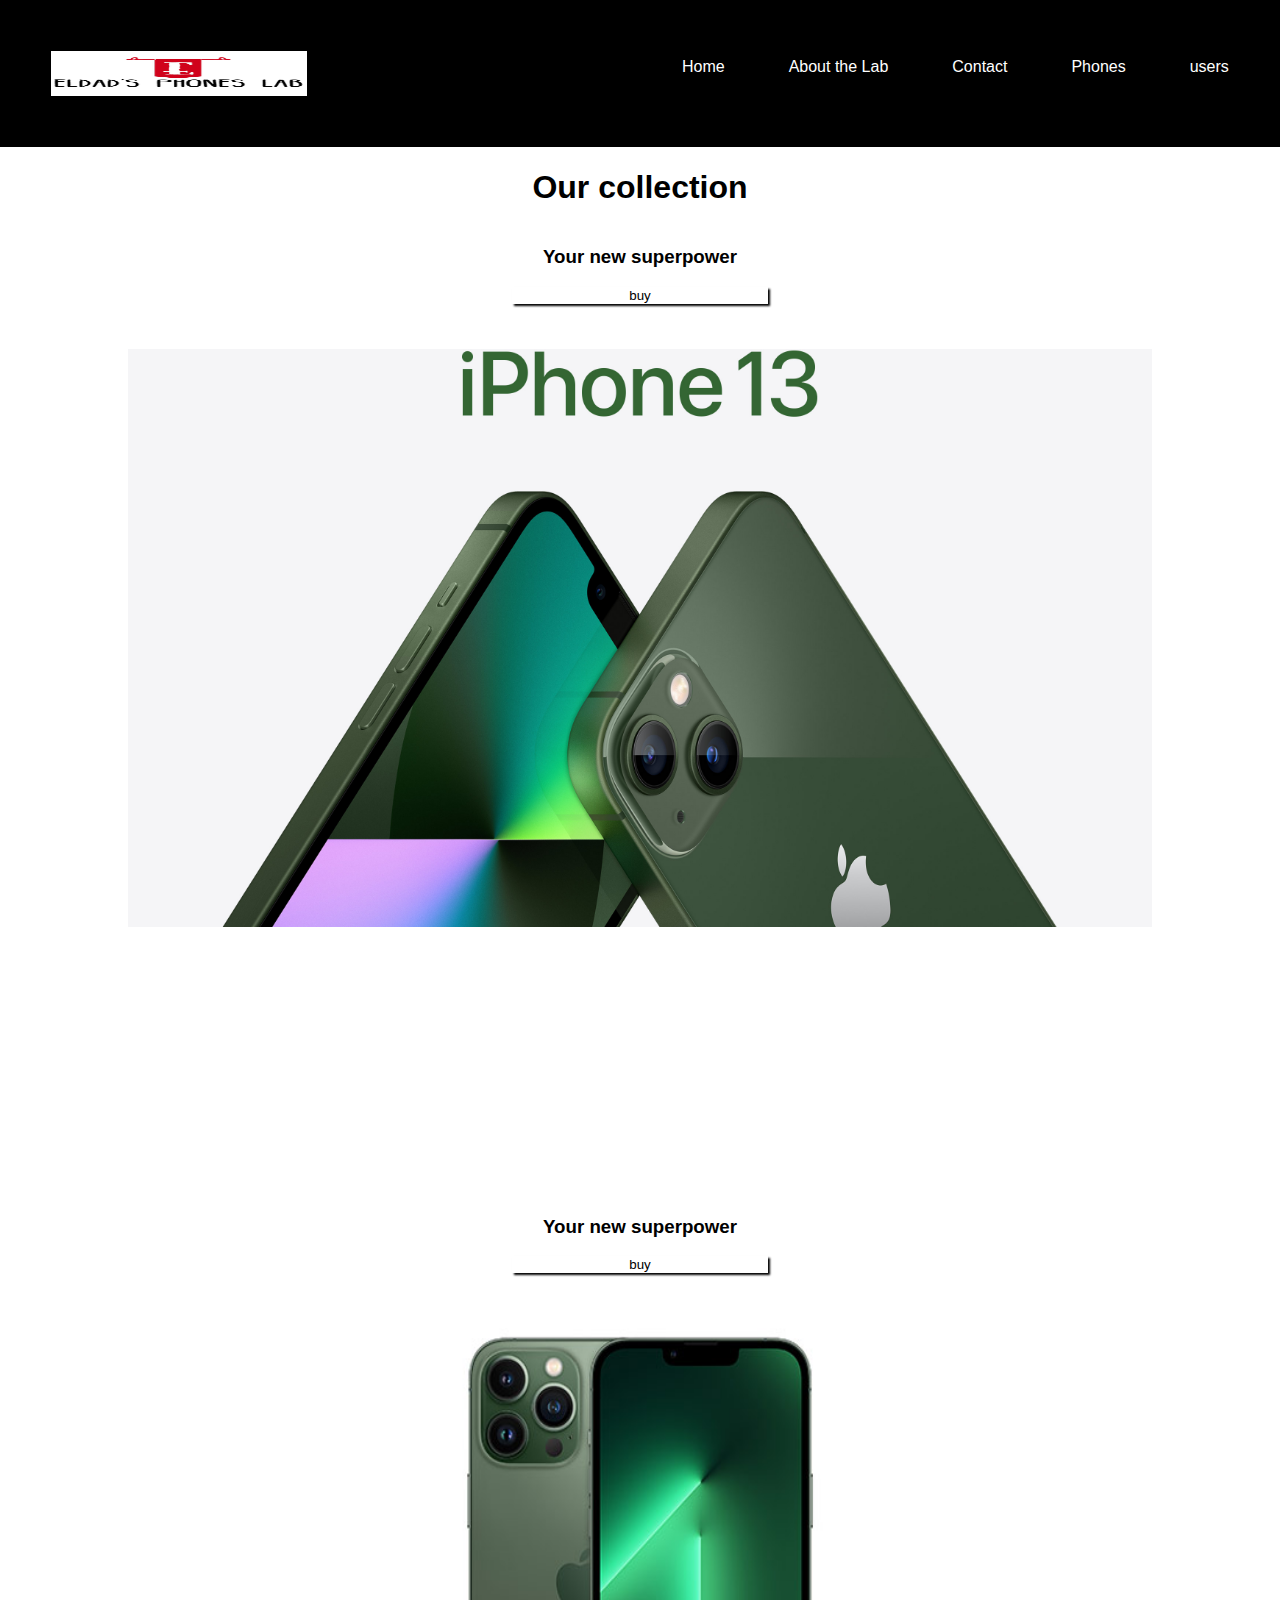
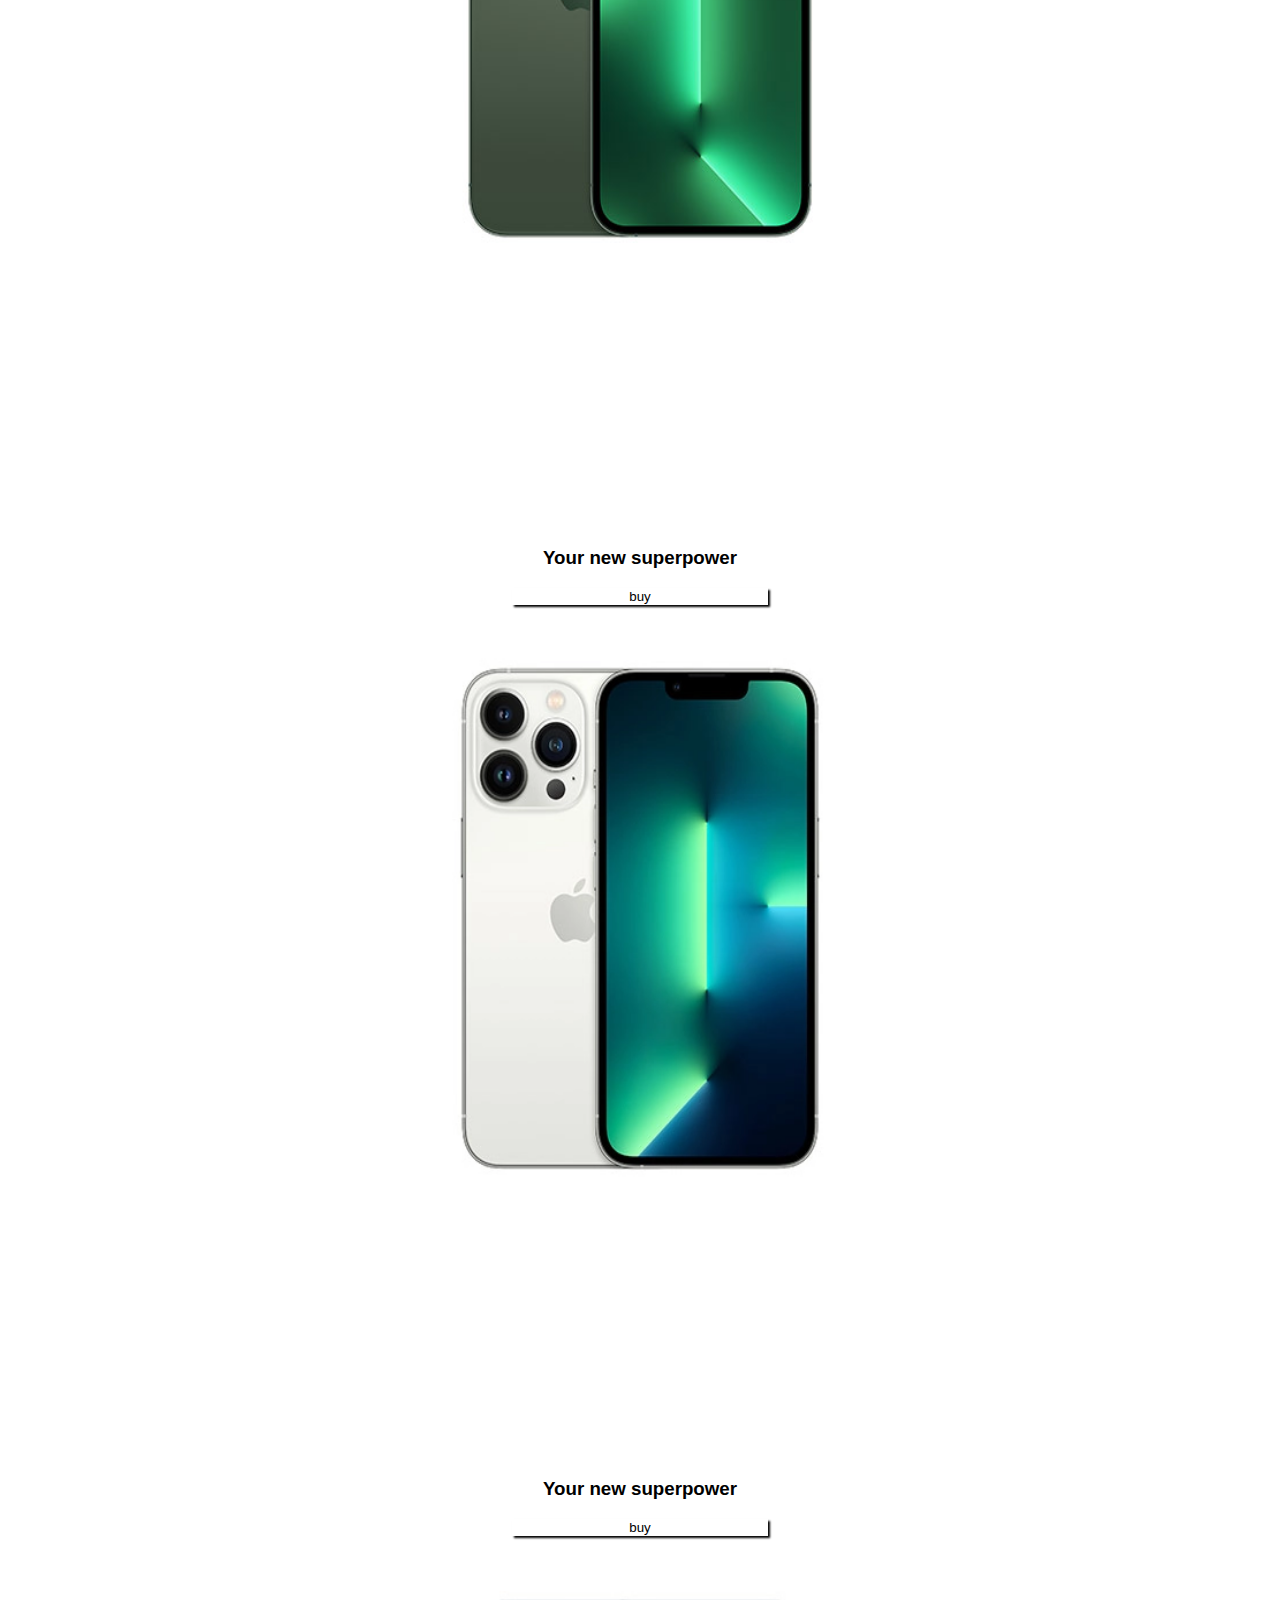
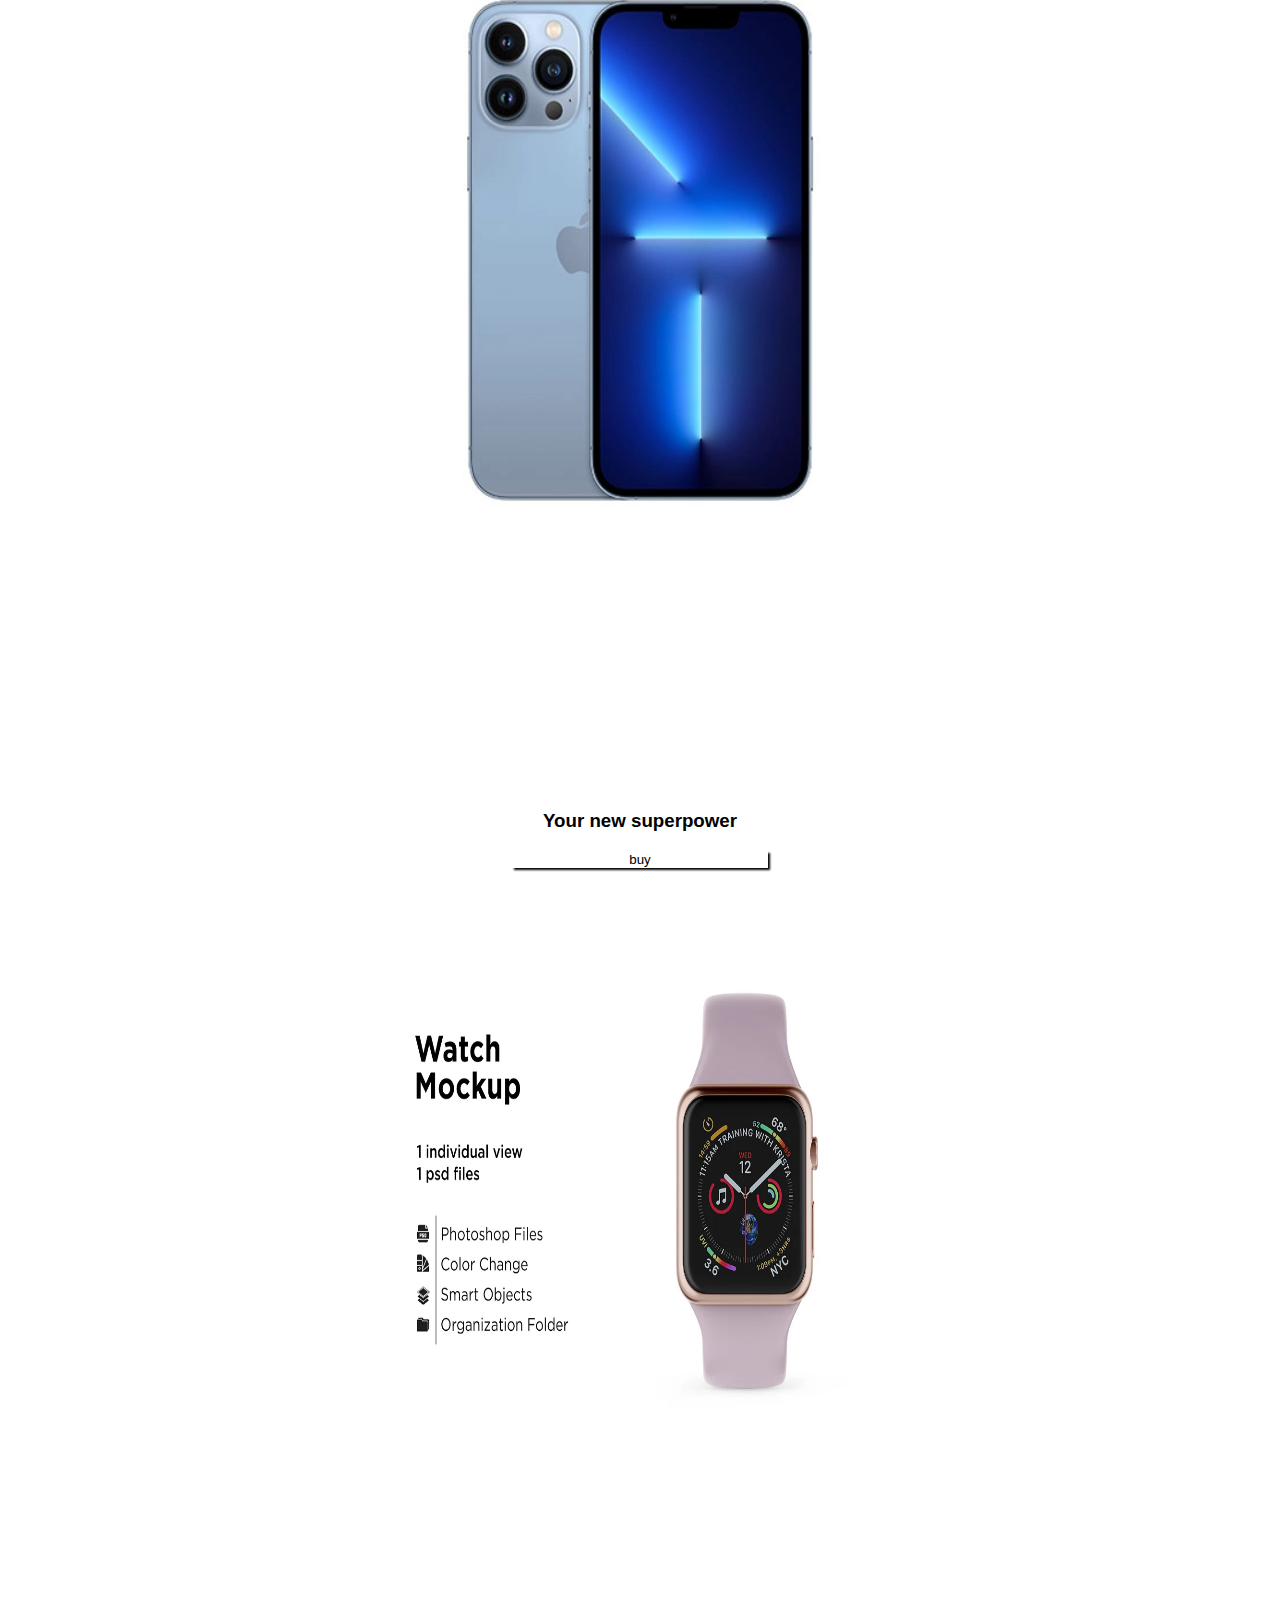
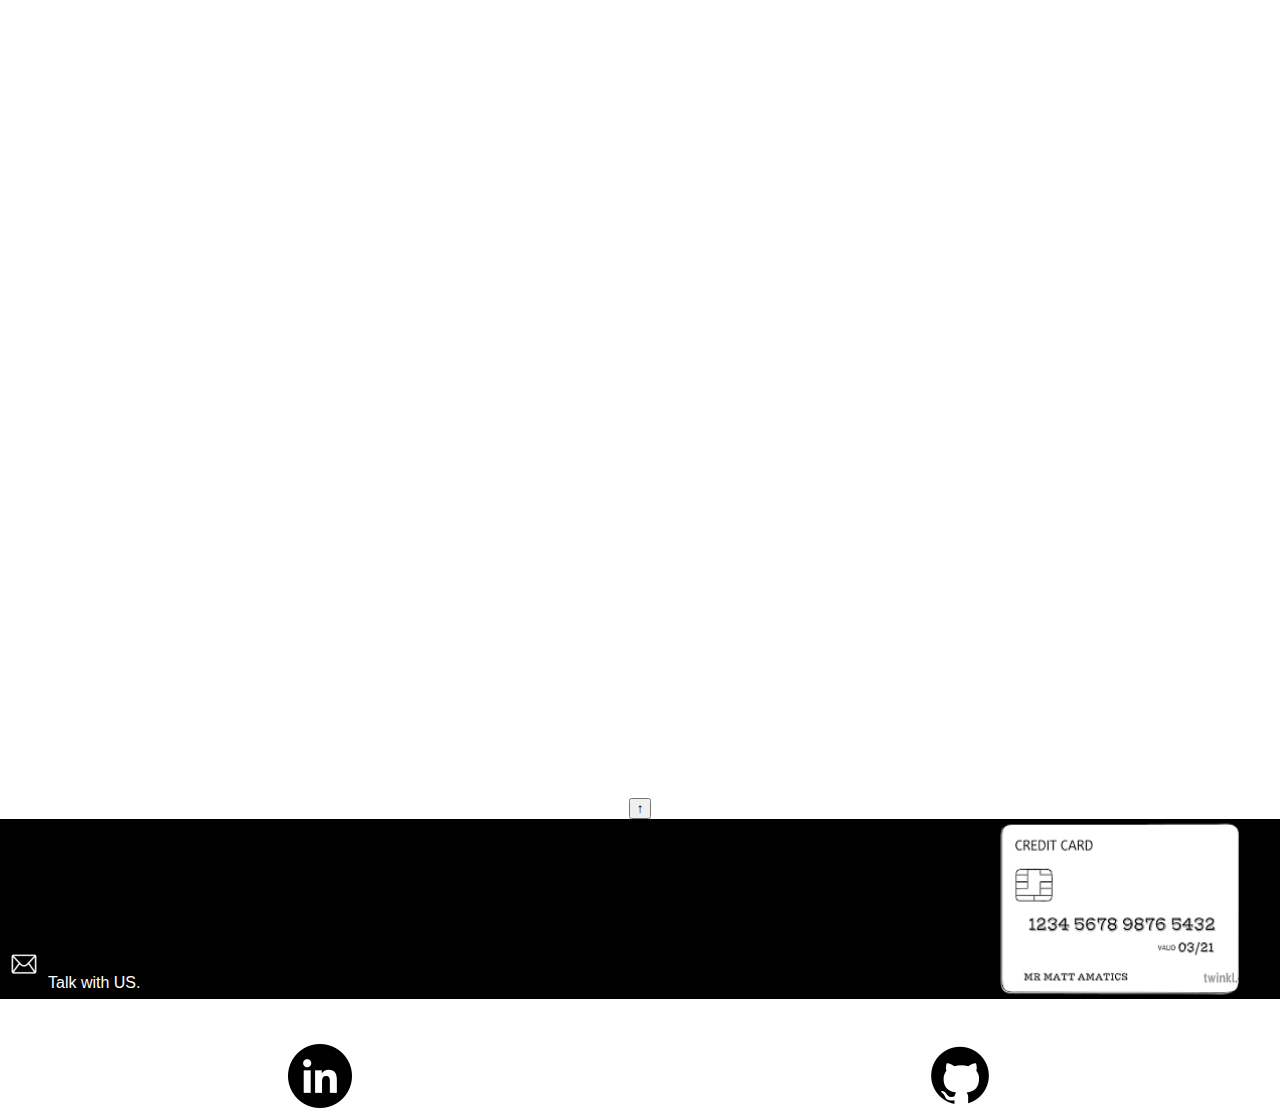
<file: index.html>
<!DOCTYPE html>
<html lang="en">
<head>
  <meta charset="UTF-8">
  <meta http-equiv="X-UA-Compatible" content="IE=edge">
  <meta name="viewport" content="width=device-width, initial-scale=1.0">
  <title>Eldad's Lab</title>
  <link rel="stylesheet" href="CSS/mobile.css"/>
</head>
<body>
  <div id="container">
    <header id="header">
      <img id="logo" src="imges/header-logo-img/logo.png">
      <div id="dropdown" onclick="dropdown(this)">&#9776;</div>
      <div class="hidden">
        
        <div><a  class="a_nav_bar" href="index.html">Home</a></div>
        <div><a  class="a_nav_bar" href="pages/AboutEldad'sLab.html">About the Lab </a></div>
        <div><a  class="a_nav_bar" href="pages/Contact.html">Contact</a></div>
        <div><a  class="a_nav_bar" href="pages/dataTabs.html">Phones</a></div>
        <div><a  class="a_nav_bar" href="pages/users.html">users</a></div>

      </div>
    </header>
    <div id="main">
      <h1 id="collection">Our collection</h1>
      <div class="holder">
        <h3 class="header-tabs-phone-img">Your new superpower</h3 class="header-tabs-phone-img">
          <a class="holder" target="_blank" href="https://www.apple.com/iphone-13/">
          <button class="btnbuy">buy</button>
          <img id="iphoneGreen" src="./imges/container_img/some_.jpg" alt="">
        </a>
      </div>
      <div class="holder">
        <h3 class="header-tabs-phone-img">Your new superpower</h3 class="header-tabs-phone-img">
          <a class="holder" target="_blank" href="https://www.apple.com/iphone-13/">
          <button class="btnbuy">buy</button>
          <img class="iphone-img" src="./imges/big-home-imges/ihponeee.jpg" alt="">
        </a>
      </div>
      <div class="holder">
        <h3 class="header-tabs-phone-img">Your new superpower</h3 class="header-tabs-phone-img">
          <a class="holder" target="_blank" href="https://www.apple.com/iphone-13/">
          <button class="btnbuy">buy</button>
          <img class="iphone-img" src="./imges/big-home-imges/replace.webp" alt="">
        </a>
      </div>
      <div class="holder">
        <h3 class="header-tabs-phone-img">Your new superpower</h3 class="header-tabs-phone-img">
          <a class="holder" target="_blank" href="https://www.apple.com/iphone-13/">
          <button class="btnbuy">buy</button>
          <img class="iphone-img" src="./imges/big-home-imges/replaceee.webp" alt="">
        </a>
      </div>
      <div class="holder">
        <h3 class="header-tabs-phone-img">Your new superpower</h3 class="header-tabs-phone-img">
          <a class="holder" target="_blank" href="https://www.apple.com/iphone-13/">
            <button class="btnbuy">buy</button>
            <img id="watch" class="iphone-img" src="./imges/gif_iimg/watch.webp" alt="">
          </a>
        </div>
        <div id="bigS" class="holder">

        </div>
        <div id="HomeBtndiv">
          <button id="HomeBtn"> <strong>↑</strong></button>
        </div>
      </div>
      <div id="addres">
        <img id="credit" src="./imges/footer-imges/credit.png" alt="">
        <span class="addres-header">
          King David Boulevard 11, Lod <br>
          <a class="addres-header" href="mailto:ebrhano@gmail.com"><img  src="./imges/footer-imges/ma.logo.png" alt="" srcset="">Talk with US.</a><br>
        </span> 
      </div>
      
        <footer id="footer">
          
            <div id="social_media">
              <a href="https://www.linkedin.com/in/eldad-brhano-59b531235/">
                <img class="git-linkdin-img" src="imges/footer-imges/linkedin (2).png" id="linkdin_img" alt="">
              </a>
              <a href="https://github.com/ELDADBRHANO">
                <img class="git-linkdin-img" src="imges/footer-imges/github (1).png" id="git_img" alt="">
              </a>
              </div>
            </footer>
          </div>
          <script src="main.js"></script>
          <script type="text/javascript">
            document.getElementById("HomeBtn").onclick = function () {
              location.href = "index.html";
            };
          </script>
        </body>
        </html>















































      <!-- <div class="holder">
        <h3 class="header-tabs-phone-img">Your new superpower</h3 class="header-tabs-phone-img">
          <a class="holder" target="_blank" href="https://www.apple.com/iphone-13/">
          <button class="btnbuy">buy</button>
          <img class="iphone-img" src="./imges/big-home-imges/black.jpg" alt="">
        </a>
      </div>
      <div class="holder">
        <h3 class="header-tabs-phone-img">Your new superpower</h3 class="header-tabs-phone-img">
          <a class="holder" target="_blank" href="https://www.apple.com/iphone-13/">
          <button class="btnbuy">buy</button>
          <img class="iphone-img" src="./imges/big-home-imges/blackyy.jpg" alt="">
        </a>
      </div>
      <div class="holder">
        <h3 class="header-tabs-phone-img">Your new superpower</h3 class="header-tabs-phone-img">
          <a class="holder" target="_blank" href="https://www.apple.com/iphone-13/">
          <button class="btnbuy">buy</button>
          <img class="iphone-img" src="./imges/big-home-imges/ccccccccx.jpg" alt="">
        </a>
      </div>
      <div class="holder">
        <h3 class="header-tabs-phone-img">Your new superpower</h3 class="header-tabs-phone-img">
          <a class="holder" target="_blank" href="https://www.apple.com/iphone-13/">
          <button class="btnbuy">buy</button>
          <img class="iphone-img" src="./imges/big-home-imges/samsung.jpg" alt="">
        </a>
      </div>
      <div class="holder">
        <h3 class="header-tabs-phone-img">Your new superpower</h3 class="header-tabs-phone-img">
          <a class="holder" target="_blank" href="https://www.apple.com/iphone-13/">
          <button class="btnbuy">buy</button>
          <img class="iphone-img" src="./imges/big-home-imges/glaxyyyyyyyy.jpg" alt="">
        </a>
      </div>
      <div class="holder">
        <h3 class="header-tabs-phone-img">Your new superpower</h3 class="header-tabs-phone-img">
          <a class="holder" target="_blank" href="https://www.apple.com/iphone-13/">
          <button class="btnbuy">buy</button>
          <img class="iphone-img" src="./imges/big-home-imges/comopu.jpg" alt="">
        </a>
      </div>
      <div class="holder">
        <h3 class="header-tabs-phone-img">Your new superpower</h3 class="header-tabs-phone-img">
          <a class="holder" target="_blank" href="https://www.apple.com/iphone-13/">
          <button class="btnbuy">buy</button>
          <img class="iphone-img" src="./imges/big-home-imges/comput.jpg" alt="">
        </a>
      </div>
      <div class="holder">
        <h3 class="header-tabs-phone-img">Your new superpower</h3 class="header-tabs-phone-img">
          <a class="holder" target="_blank" href="https://www.apple.com/iphone-13/">
          <button class="btnbuy">buy</button>
          <img class="iphone-img" src="./imges/big-home-imges/conpo.jpg" alt="">
        </a>
      </div>
      <div class="holder">
        <h3 class="header-tabs-phone-img">Your new superpower</h3 class="header-tabs-phone-img">
          <a class="holder" target="_blank" href="https://www.apple.com/iphone-13/">
          <button class="btnbuy">buy</button>
          <img class="iphone-img" src="./imges/big-home-imges/ear.jpg" alt="">
        </a>
      </div>
      <div class="holder">
        <h3 class="header-tabs-phone-img">Your new superpower</h3 class="header-tabs-phone-img">
          <a class="holder" target="_blank" href="https://www.apple.com/iphone-13/">
          <button class="btnbuy">buy</button>
          <img class="iphone-img" src="./imges/big-home-imges/earp.jpg" alt="">
        </a>
      </div>      <div class="holder">
        <h3 class="header-tabs-phone-img">Your new superpower</h3 class="header-tabs-phone-img">
          <a class="holder" target="_blank" href="https://www.apple.com/iphone-13/">
          <button class="btnbuy">buy</button>
          <img class="iphone-img" src="./imges/big-home-imges/earpods.jpg" alt="">
        </a>
      </div> -->


               <!-- <div class="div_devices">

          <a target="_blank" href="https://www.ivory.co.il/catalog.php?id=43091">
            <img class="img_devices"  src="imges/big-home-imges/black.jpg">
            <p class="p-hidden">Galaxy 11</p>
          </a>
        </div>
        <div class="div_devices">
          <a target="_blank" href="https://www.ivory.co.il/catalog.php?id=43922">
            <img class="img_devices" src="imges/big-home-imges/newwww.jpg">
            <p class="p-hidden">Galaxy 11A</p>
          </a>
        </div>
        <div class="div_devices">
          <a target="_blank" href="https://www.ivory.co.il/catalog.php?id=40786">
            <img class="img_devices" src="imges/big-home-imges/ccccccccx.jpg">
            <p class="p-hidden">Galaxy 93</p>
          </a>
        </div>
        <div class="div_devices">
          <a target="_blank" href="https://www.ivory.co.il/catalog.php?id=43170">
            <img class="img_devices" src="imges/big-home-imges/iphoneeeeeeeeee.webp">
            <p class="p-hidden">Iphone 12</p>
          </a>
        </div>
        <div class="devices_imges">
          <a target="_blank" href="https://www.ivory.co.il/catalog.php?id=40755">
            <img class="img_devices" src="imges/big-home-imges/ihponeee.jpg">
            <p class="p-hidden">Iphone 12</p>
          </a>
        </div>
        <div class="devices_imges">
          <a target="_blank" href="https://www.ivory.co.il/catalog.php?id=43900">
            <img class="img_devices" src="imges/big-home-imges/white.webp">
            <p class="p-hidden">Iphone 8</p>
          </a>
        </div>
        <div class="devices_imges">
          <a target="_blank" href="https://www.ivory.co.il/catalog.php?id=40791">
            <img class="img_devices" src="imges/big-home-imges/laptop.jpg">
            <p class="p-hidden">Iphone 12</p>
          </a>
        </div>
        <div class="devices_imges">
          <a target="_blank" href="https://www.ivory.co.il/catalog.php?id=40791">
            <img class="img_devices" src="imges/big-home-imges/comopu.jpg">
            <p class="p-hidden">HP</p>
          </a>
        </div>
        <div class="devices_imges">
          <a target="_blank" href="https://www.ivory.co.il/catalog.php?id=40791">
            <img class="img_devices" src="imges/big-home-imges/comput.jpg">
            <p class="p-hidden">Asus</p>
          </a>
        </div>
        <div class="devices_imges">
          <a target="_blank" href="https://www.ivory.co.il/catalog.php?id=40791">
            <img class="img_devices" src="imges/big-home-imges/earpodsdsdsds.webp">
            <p class="p-hidden">SONY</p>
          </a>
        </div>
        <div class="devices_imges">
          <a target="_blank" href="https://www.ivory.co.il/catalog.php?id=40791">
            <img class="img_devices" src="imges/big-home-imges/ear.jpg">
            <p class="p-hidden">THX</p>
          </a>
        </div>
        <div class="devices_imges">
          <a target="_blank" href="https://www.ivory.co.il/catalog.php?id=40791">
            <img class="img_devices" src="imges/big-home-imges/earp.jpg">
            <p class="p-hidden">BOSE</p>
          </a>
        </div>
        <div class="devices_imges">
          <a target="_blank" href="https://www.ivory.co.il/catalog.php?id=40791">
            <img class="img_devices" src="imges/big-home-imges/earpods.jpg">
            <p class="p-hidden">AirPods</p>
          </a>
        </div>
        <div class="devices_imges">
          <a target="_blank" href="https://www.ivory.co.il/catalog.php?id=40791">
            <img class="img_devices" src="imges/big-home-imges/blackear.jpg">
            <p class="p-hidden">BOSE</p>
          </a>
        </div>
        <div class="devices_imges">
          <a target="_blank" href="https://www.ivory.co.il/catalog.php?id=40791">
            <img class="img_devices" src="imges/big-home-imges/whiteairpods.webp">
            <p class="p-hidden">Iphone 11</p>
          </a>
        </div>
      </div>
      <div id="addres">
        <img id="credit" src="/imges/footer-imges/credit.png" alt="">
        <span class="addres-header">
          King David Boulevard 11, Lod <br>
          <a class="addres-header" href="mailto:webmaster@example.com"><img  src="/imges/footer-imges/ma.logo.png" alt="" srcset="">Talk with US.</a><br>
        </span> -->
</file>
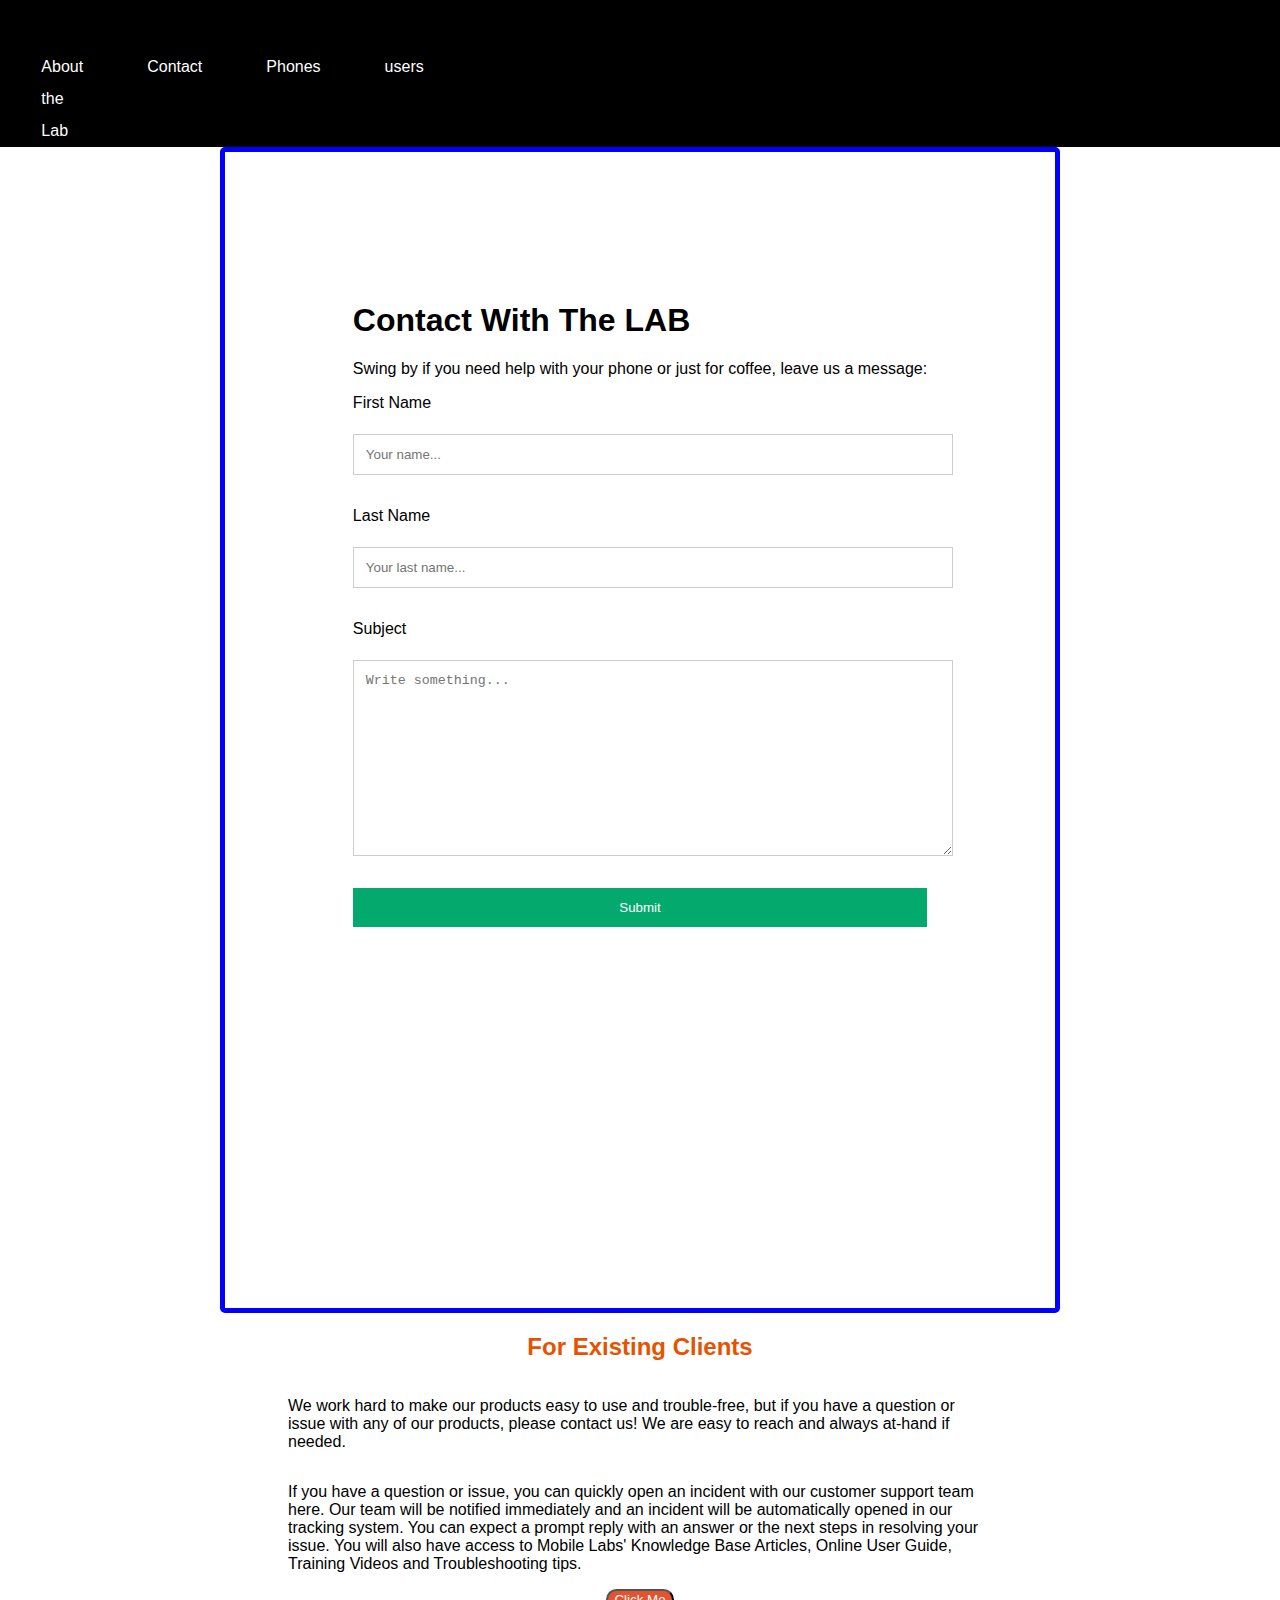
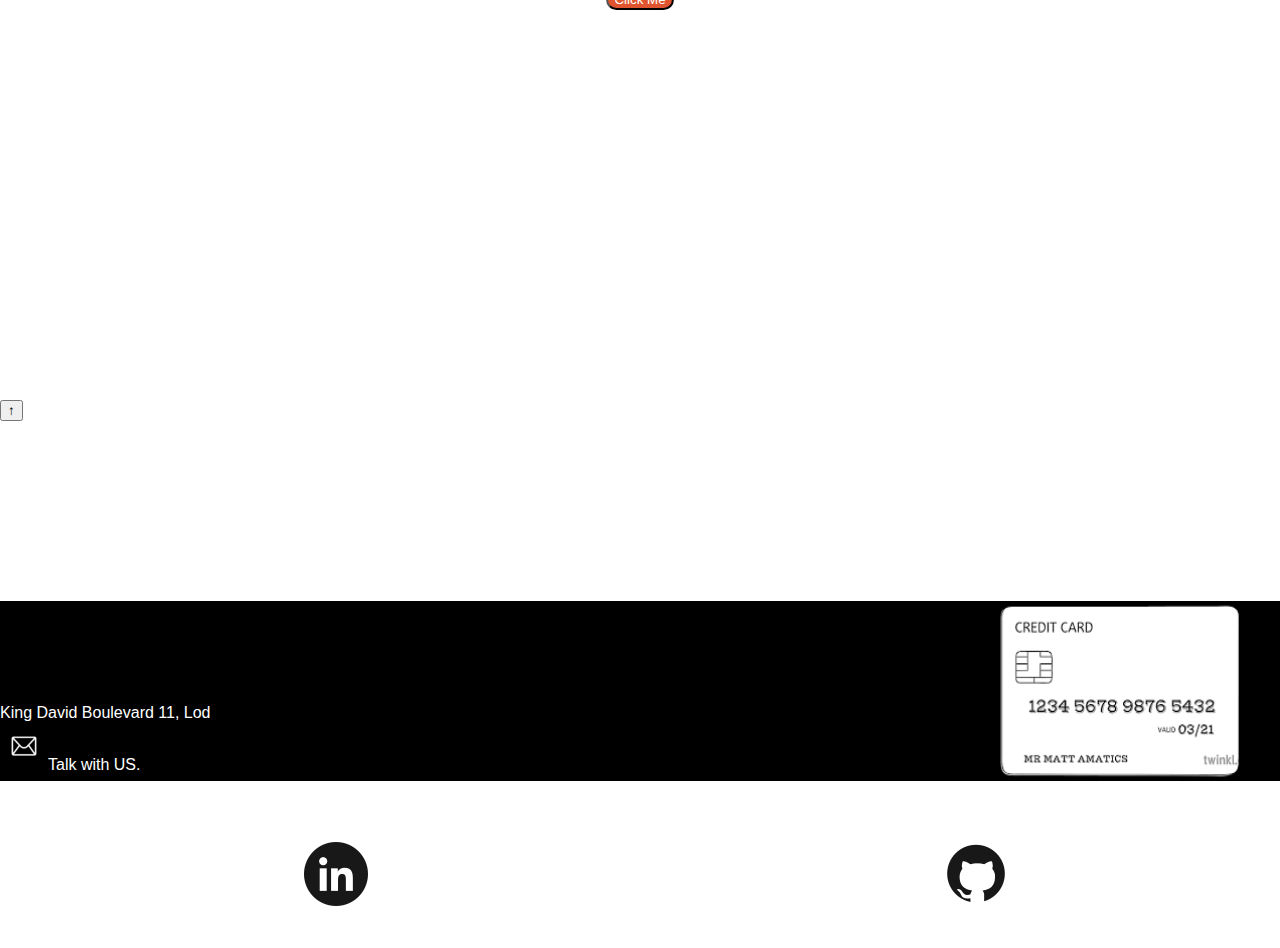
<file: pages/Contact.html>
<!DOCTYPE html>
<html lang="en">
  <head>
    <meta charset="UTF-8" />
    <meta http-equiv="X-UA-Compatible" content="IE=edge" />
    <meta name="viewport" content="width=device-width, initial-scale=1.0" />
    <title>Contact Eldad's</title>
    <link rel="stylesheet" href="../CSS/users.css" />
    <link rel="stylesheet" href="../CSS/mobile.css" />
    <link rel="stylesheet" href="../CSS/contact.css" />
  </head>
  <body>
    <div id="container">
      <header id="header">
        <imgg id="logo" src="../imges/header-logo-img/logo.png" alt="" />
        <div id="dropdown" onclick="dropdown(this)">&#9776;</div>
        <div class="hidden">
          <div><a href="../index.html">Home</a></div>
          <div><a href="AboutEldad'sLab.html">About the Lab </a></div>
          <div><a href="Contact.html">Contact</a></div>
          <div><a href="dataTabs.html">Phones</a></div>
          <div><a href="users.html">users</a></div>
        </div>
      </header>
      <div id="main">
        <div class="container">
          <div>
            <h1>Contact With The LAB</h1>
            <p id="text">
              Swing by if you need help with your phone or just for coffee,
              leave us a message:
            </p>
          </div>
          <div class="row">
            <div class="column">
              <form action="mailto:ebrhano@gmail.com">
                <label for="fname">First Name</label>
                <input
                  required
                  type="text"
                  id="fname"
                  name="firstname"
                  placeholder="Your name..."
                />
                <label for="lname">Last Name</label>
                <input
                  required
                  type="text"
                  id="lname"
                  name="lastname"
                  placeholder="Your last name..."
                />
                <label for="subject">Subject</label>
                <textarea
                  id="subject"
                  name="subject"
                  placeholder="Write something..."
                  style="height: 170px"
                ></textarea>
                <input id="sumbit" required type="submit" value="Submit" />
              </form>
            </div>
          </div>
        </div>
      </div>
      <div id="clients">
        <h2 id="headers-clients">For Existing Clients</h2>
        <article id="explain-costumers">
          <p>
            We work hard to make our products easy to use and trouble-free, but
            if you have a question or issue with any of our products, please
            contact us! We are easy to reach and always at-hand if needed.
          </p>
          <p>
            If you have a question or issue, you can quickly open an incident
            with our customer support team here. Our team will be notified
            immediately and an incident will be automatically opened in our
            tracking system. You can expect a prompt reply with an answer or the
            next steps in resolving your issue. You will also have access to
            Mobile Labs' Knowledge Base Articles, Online User Guide, Training
            Videos and Troubleshooting tips.
          </p>
          <button id="support-btn" onclick="location.href='dataTabs.html'">
            Click Me
          </button>
        </article>
      </div>
      <div id="location">
        <iframe
          id="map"
          src="https://www.google.com/maps/embed?pb=!1m18!1m12!1m3!1d3385.4631848529034!2d34.89184118558513!3d31.94832873308274!2m3!1f0!2f0!3f0!3m2!1i1024!2i768!4f13.1!3m3!1m2!1s0x1502ca5ca41d35af%3A0xd0996f60b94d40b7!2z16nXk9eo15XXqiDXk9eV15Mg15TXntec15ogMTEsINec15XXkw!5e0!3m2!1siw!2sil!4v1657112097879!5m2!1siw!2sil"
          width="350"
          height="300"
          style="border: 0"
          allowfullscreen=""
          loading="lazy"
          referrerpolicy="no-referrer-when-downgrade"
        ></iframe>
      </div>
      <div id="HomeBtndiv">
        <button id="HomeBtn"><strong>↑</strong></button>
      </div>
      <div id="addres">
        <img id="credit" src="../imges/footer-imges/credit.png" alt="" />
        <span class="addres-header">
          King David Boulevard 11, Lod <br />
          <a class="addres-header" href="mailto:ebrhano@gmail.com"
            ><img
              src="../imges/footer-imges/ma.logo.png"
              alt=""
              srcset=""
            />Talk with US.</a
          ><br />
        </span>
      </div>
      <footer id="footer">
        <div id="social_media">
          <a href="https://www.linkedin.com/in/eldad-brhano-59b531235/">
            <img
              src="../imges/footer-imges/linkedin (2).png"
              id="linkdin_img"
              alt=""
            />
          </a>
          <a href="https://github.com/ELDADBRHANO">
            <img
              src="../imges/footer-imges/github (1).png"
              id="git_img"
              alt=""
            />
          </a>
        </div>
      </footer>
    </div>
    <script src="../main.js"></script>
    <script src="../jsFiles/about.js"></script>
    <script src="../jsFiles/contact.js"></script>
    <script type="text/javascript">
      document.getElementById("support-btn").onclick = function () {
        location.href = "support.html";
      };
    </script>
    <script type="text/javascript">
      document.getElementById("HomeBtn").onclick = function () {
        location.href = "Contact.html";
      };
    </script>
  </body>
</html>
</file>
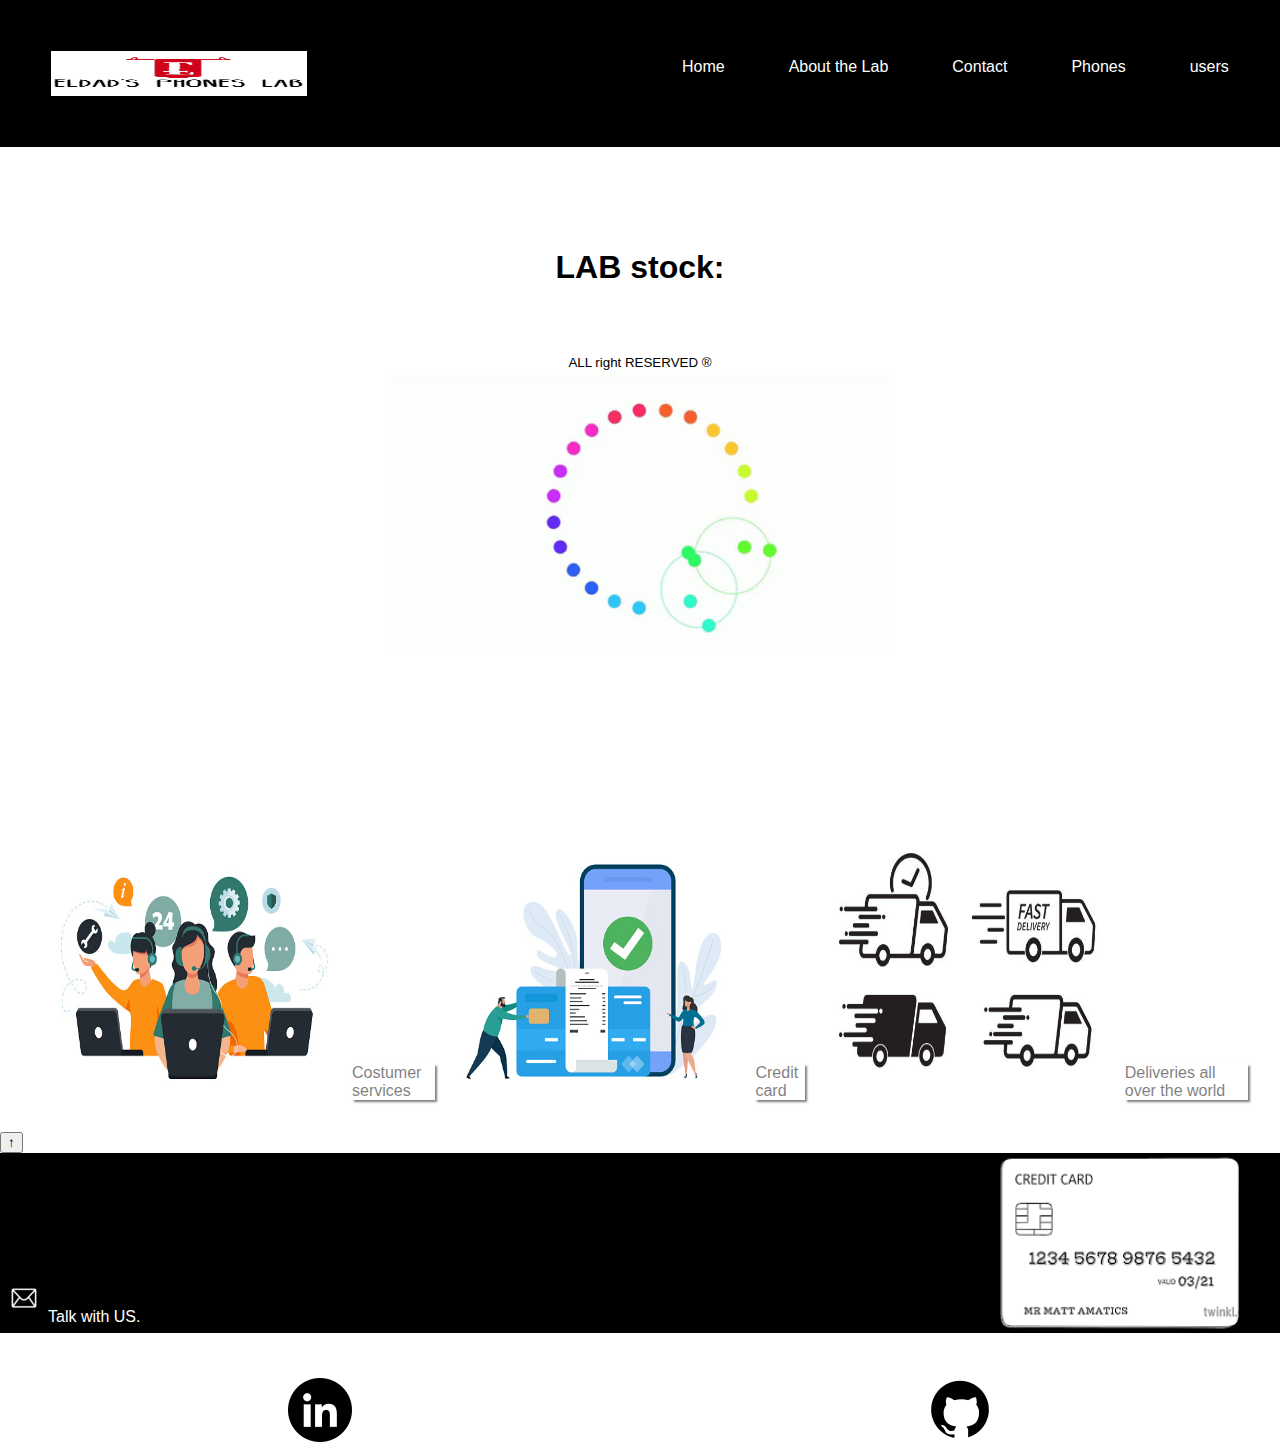
<file: pages/dataTabs.html>
<!DOCTYPE html>
<html lang="en">
  <head>
    <meta charset="UTF-8" />
    <meta http-equiv="X-UA-Compatible" content="IE=edge" />
    <meta name="viewport" content="width=device-width, initial-scale=1.0" />
    <title>Document</title>
    <link rel="stylesheet" href="../CSS/users.css" />
    <link rel="stylesheet" href="../CSS/mobile.css" />
    <link rel="stylesheet" href="../CSS/dataTabs.css" />
  </head>
  <body>
    <div id="container">
      <div id="errors"></div>
      <header id="header">
        <img id="logo" src="../imges/header-logo-img/logo.png" alt="" />
        <div id="dropdown" onclick="dropdown(this)">&#9776;</div>
        <div class="hidden">
          <div><a href="../index.html">Home</a></div>
          <div><a href="AboutEldad'sLab.html">About the Lab </a></div>
          <div><a href="Contact.html">Contact</a></div>
          <div><a href="dataTabs.html">Phones</a></div>
          <div><a href="users.html">users</a></div>
        </div>
      </header>
      <div id="main">
        <h1 id="header-tabs">LAB stock:</h1>
        <small>ALL right RESERVED ® </small>
        <div id="container_cards"></div>
        <div id="buisnessicons">
          <img
            class="icons"
            src="../imges/icons-for-data/costumer.jpg"
            alt=""
          />
          <span class="icons-spans">Costumer services</span>
          <img
            class="icons"
            src="../imges/icons-for-data/creditaccept.jpg"
            alt=""
          />
          <span class="icons-spans">Credit card</span>
          <img
            class="icons"
            src="../imges/icons-for-data/deliveries.jpg"
            alt=""
          />
          <span class="icons-spans">Deliveries all over the world</span>
        </div>
      </div>
      <div id="HomeBtndiv">
        <button id="HomeBtn"><strong>↑</strong></button>
      </div>
      <div id="addres">
        <img id="credit" src="../imges/footer-imges/credit.png" alt="" />
        <span class="addres-header">
          King David Boulevard 11, Lod <br />
          <a class="addres-header" href="mailto:ebrhano@gmail.com"
            ><img
              src="../imges/footer-imges/ma.logo.png"
              alt=""
              srcset=""
            />Talk with US.</a
          ><br />
        </span>
      </div>
      <footer id="footer">
        <div id="social_media">
          <a href="https://www.linkedin.com/in/eldad-brhano-59b531235/">
            <img
              src="../imges/footer-imges/linkedin (2).png"
              id="linkdin_img"
              alt=""
            />
          </a>
          <a href="https://github.com/ELDADBRHANO">
            <img
              src="../imges/footer-imges/github (1).png"
              id="git_img"
              alt=""
            />
          </a>
        </div>
      </footer>
    </div>
    <script src="../main.js"></script>
    <script src="../jsFiles/cards.js"></script>
    <script type="text/javascript">
      document.getElementById("HomeBtn").onclick = function () {
        location.href = "dataTabs.html";
      };
    </script>
  </body>
</html>
</file>
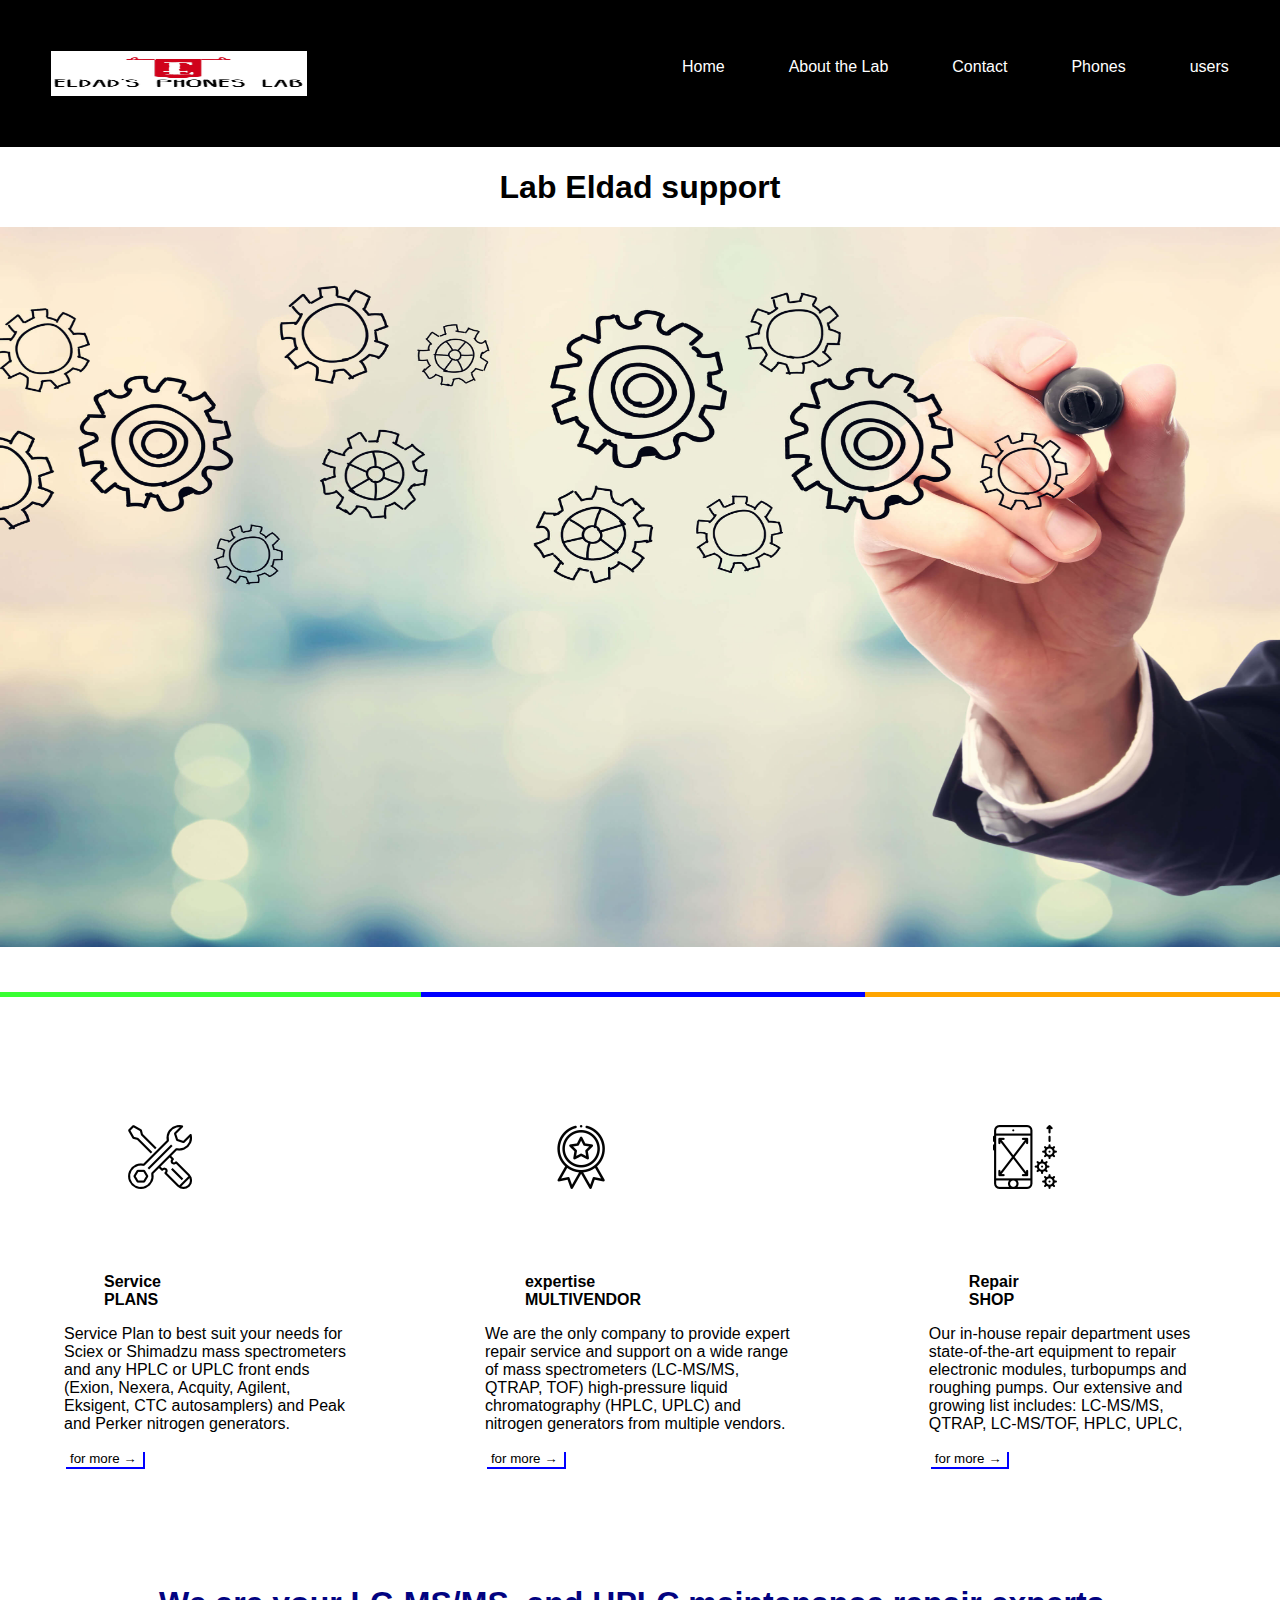
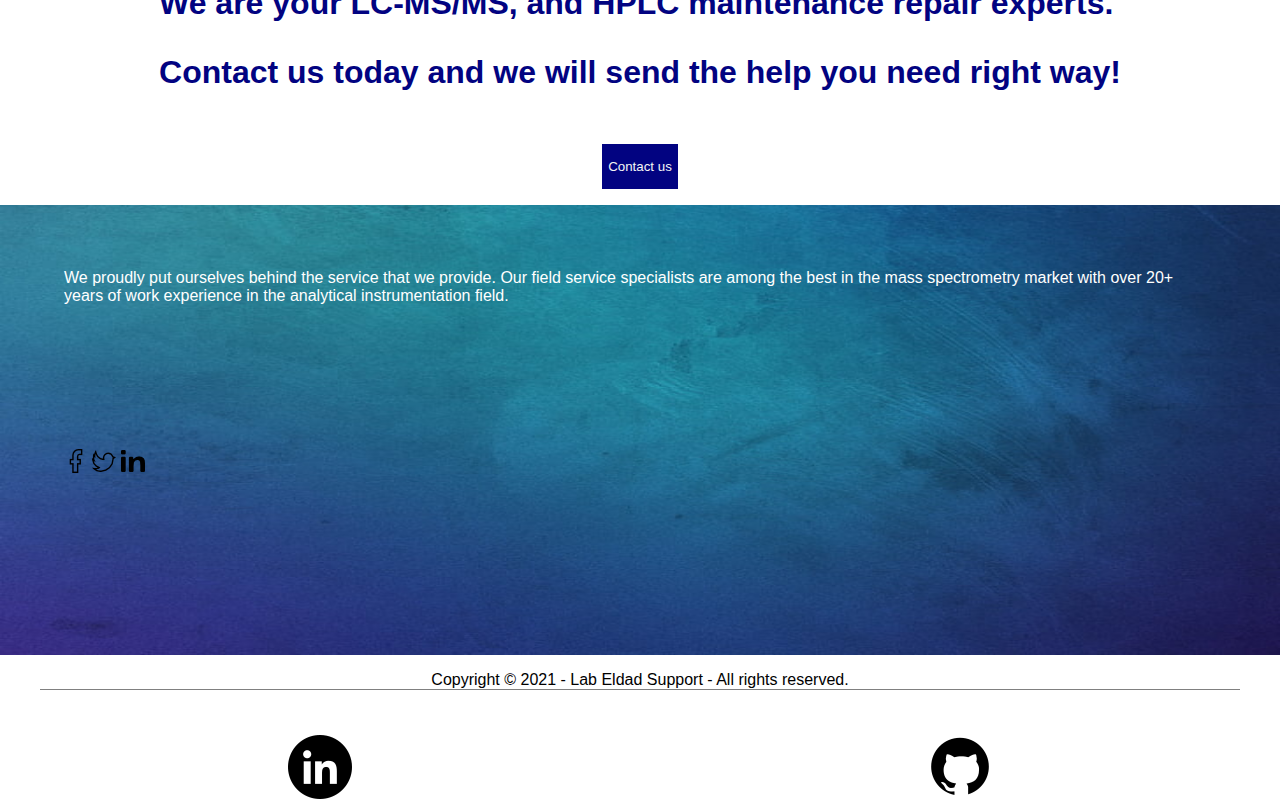
<file: pages/support.html>
<!DOCTYPE html>
<html lang="en">
  <head>
    <meta charset="UTF-8" />
    <meta http-equiv="X-UA-Compatible" content="IE=edge" />
    <meta name="viewport" content="width=device-width, initial-scale=1.0" />
    <link rel="stylesheet" href="../CSS/mobile.css" />
    <link rel="stylesheet" href="../CSS/support.css" />
    <title>Document</title>
  </head>
  <body>
    <header id="header">
      <img id="logo" src="../imges/header-logo-img/logo.png" alt="" />
      <div id="dropdown" onclick="dropdown(this)">&#9776;</div>
      <div class="hidden">
        <div><a href="../index.html">Home</a></div>
        <div><a href="AboutEldad'sLab.html">About the Lab </a></div>
        <div><a href="Contact.html">Contact</a></div>
        <div><a href="dataTabs.html">Phones</a></div>
        <div><a href="users.html">users</a></div>
      </div>
    </header>
    <h1>Lab Eldad support</h1>
    <div id="containersome">

      <div id="me"></div>
      <div id="parentForThree">

        <div id="firstDiv" class="holdersss">
          <img
            class="tools"
            src="../imges/support-page-imges/customer-support.png"
            alt=""
          />
          <p>
            <bold>
              <blockquote class="category">
                Service <br />
                PLANS
              </blockquote>
            </bold>
          </p>
          <p class="texts-support">
            Service Plan to best suit your needs for Sciex or Shimadzu mass
            spectrometers and any HPLC or UPLC front ends (Exion, Nexera, Acquity,
            Agilent, Eksigent, CTC autosamplers) and Peak and Perker nitrogen
            generators.
          </p>
          <button class="forMoreBtn">for more →</button>
        </div>
        <div id="secondDiv" class="holdersss">
          <img  class="tools" src="../imges/support-page-imges/medal.png" alt="" />
          <p>
            <bold>
              <blockquote class="category">
                expertise <br />
                MULTIVENDOR
              </blockquote>
            </bold>
          </p>
          <p class="texts-support">
            We are the only company to provide expert repair service and support on
            a wide range of mass spectrometers (LC-MS/MS, QTRAP, TOF) high-pressure
            liquid chromatography (HPLC, UPLC) and nitrogen generators from multiple
            vendors.
          </p>
          <button class="forMoreBtn">for more →</button>
        </div>
        <div id="thirdDiv" class="holdersss">
          <img  class="tools" src="../imges/support-page-imges/smartphone.png" alt="" />
          <p>
            <bold>
              <blockquote class="category">
                Repair <br />
                SHOP
              </blockquote>
            </bold>
          </p>
          <p class="texts-support">
            Our in-house repair department uses state-of-the-art equipment to repair
            electronic modules, turbopumps and roughing pumps. Our extensive and
            growing list includes: LC-MS/MS, QTRAP, LC-MS/TOF, HPLC, UPLC,
          </p>
          <button class="forMoreBtn">for more →</button>
        </div>
      </div>
      <div id="idont">
        <h1 id="idontHeader">
          <div>
            <p class="Labproud">We are your LC-MS/MS, and HPLC maintenance repair experts.</p>
            <p class="Labproud">Contact us today and we will send the help you need right way!</p>
          </div>
        </h1>
        <input id="contact-us-btn" type="button" value="Contact us" />
      </div>
      <div id="blue">
        <div id="proudly">
          <p id="proudlyP">
            We proudly put ourselves behind the service that we provide. Our field
            service specialists are among the best in the mass spectrometry market
            with over 20+ years of work experience in the analytical
            instrumentation field. <br>
            <div id="iconsDiv">
              <img src="../imges/support-page-imges/facebook.png" alt="">
              <img src="../imges/support-page-imges/twitter.png" alt="">
              <img src="../imges/support-page-imges/linked-in-logo-of-two-letters.png" alt="">
            </div>
          </p>
        </div>
      </div>
      <blockquote>
        <div id="copyRights">
          Copyright © 2021 - Lab Eldad Support - All rights reserved.
        </div>
      </blockquote>
      <footer id="footer">
        <div id="social_media">
          <a href="https://www.linkedin.com/in/eldad-brhano-59b531235/">
            <img
              src="../imges/footer-imges/linkedin (2).png"
              id="linkdin_img"
              alt=""
            />
          </a>
          <a href="https://github.com/ELDADBRHANO">
            <img src="../imges/footer-imges/github (1).png" id="git_img" alt="" />
          </a>
        </div>
      </footer>
    </div>
  </body>
  <script type="text/javascript">
    document.getElementById("contact-us-btn").onclick = function () {
      location.href = "./contact.html";
    };
  </script>
  <script src="../main.js"></script>
</html>
</file>
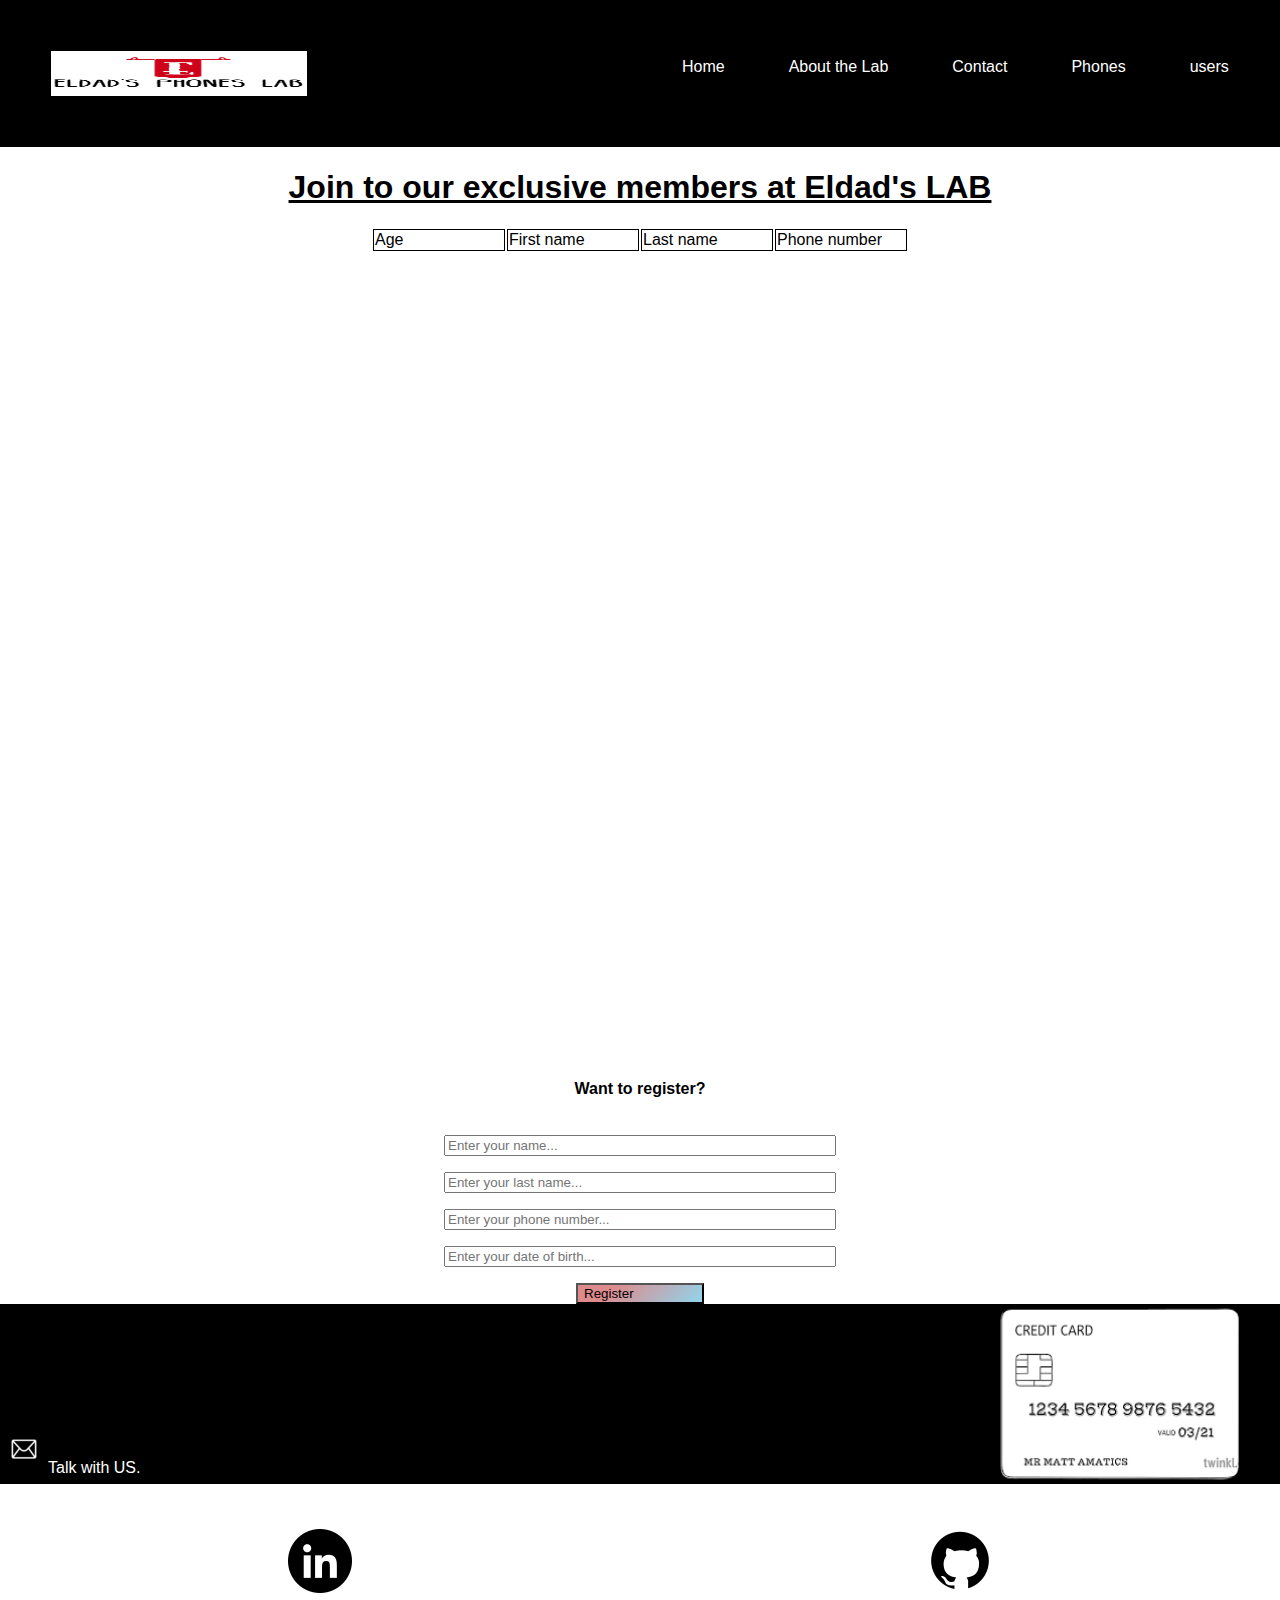
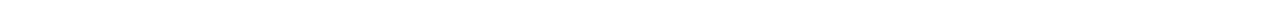
<file: pages/users.html>
<!DOCTYPE html>
<html lang="en">
  <head>
    <meta charset="UTF-8" />
    <meta http-equiv="X-UA-Compatible" content="IE=edge" />
    <meta name="viewport" content="width=device-width, initial-scale=1.0" />
    <title>Document</title>
    <link rel="stylesheet" href="../CSS/mobile.css" />
    <link rel="stylesheet" href="../CSS/users.css" />
  </head>
  <body>
    <div id="container">
      <header id="header">
        <img id="logo" src="../imges/header-logo-img/logo.png" alt="" />
        <div id="dropdown" onclick="dropdown(this)">&#9776;</div>
        <div class="hidden">
          <div><a href="../index.html">Home</a></div>
          <div><a href="AboutEldad'sLab.html">About the Lab </a></div>
          <div><a href="Contact.html">Contact</a></div>
          <div><a href="dataTabs.html">Phones</a></div>
          <div><a href="users.html">users</a></div>
        </div>
      </header>
      <h1 id="members_header">Join to our exclusive members at Eldad's LAB</h1>
        <div class="container2">
         <table id="userTable">
          <thead>
            <tr>
              <td>Age</td>
              <td>First name</td>
              <td>Last name</td>
              <td>Phone number</td>
            </tr>
          </thead>
          <tbody id="tbody">

          </tbody>
         </table>
        </div>
      </div>
      <div id="registration">
        <div id="form">
          <h4 id="register-sign">Want to register?</h4>
          <input class="inputs" id="nameRegister" placeholder="Enter your name..." type="text" />
          <input class="inputs"
            id="input_lastName"
            placeholder="Enter your last name..."
            type="text"
          />
          <input class="inputs" id="input_phone" placeholder="Enter your phone number..." type="text" />
          <input class="inputs"
            id="input_birth"
            placeholder="Enter your date of birth..."
            type="text"
          />
          <button id="btn-register" onclick="registerUser()">Register</button>
        </div>
      </div>
      <div id="addres">
        <img id="credit" src="../imges/footer-imges/credit.png" alt="">
        <span class="addres-header">
          King David Boulevard 11, Lod <br>
          <a class="addres-header" href="mailto:ebrhano@gmail.com"><img  src="/imges/footer-imges/ma.logo.png" alt="" srcset="">Talk with US.</a><br>
        </span> 
      </div>
      <footer id="footer">
        <div id="social_media">
          <a href="https://www.linkedin.com/in/eldad-brhano-59b531235/">
            <img
              src="../imges/footer-imges/linkedin (2).png"
              id="linkdin_img"
              alt=""
            />
          </a>
          <a href="https://github.com/ELDADBRHANO">
            <img src="../imges/footer-imges/github (1).png" id="git_img" alt="" />
          </a>
        </div>
      </footer>
    </div>
    <script src="../main.js"></script>
    <script src="../jsFiles/about.js"></script>
    <script src="../jsFiles/users.js"></script>
    <script type="text/javascript">
      document.getElementById("HomeBtn").onclick = function () {
        location.href = "users.html";
      };
    </script>
  </body>
</html>
</file>
<file: CSS/mobile.css>
body {
  margin: 0;
  padding: 0;
  font-family: Arial;
}
@media screen and (max-width: 550px) {
  #header {
    background-color: black;
    display: flex;
    justify-content: space-between;
    padding: 2rem;
    padding: 4vw;
  }
  #container {
    grid-template-areas: "header header header header", "main main main main",
      "main main main main", "main main main main",
      "main main main main" "footer footer footer footer";
    position: relative;
    height: 100vh;
  }
  #dropdown {
    color: white;
  }
  #logo {
    height: 5vh;
    width: 45vw;
  }
  #social_media {
    display: flex;
    justify-content: space-around;
  }
  a {
    color: white;
    text-decoration: none;
    line-height: 2rem;
  }
  a:hover {
    opacity: 0.9;
  }
  .img_devices {
    width: 20vw;
    border: 1px grey solid;
    border-radius: 1rem;
  }
  a:hover {
    color: aliceblue;
  }
  .hidden {
    display: none;
  }

  .btnbuy {
    width: 20vw;
    display: flex;
    align-items: center;
    margin-bottom: 5vh;
    background-color: white;
    box-shadow: 2px 2px 2px;
    border: none;
  }
  #main {
    display: flex;
    flex-direction: column;
    justify-content: center;
    align-items: center;
  }
  .holder {
    display: flex;
    flex-direction: column;
    align-items: center;
    margin-bottom: 15vh;
  }
  .iphone-img {
    height: 50vh;
    width: 100vw;
  }
  #addres {
    background-color: black;
    width: 100vw;
    display: flex;
    flex-direction: row-reverse;
  }
  #credit {
    width: 40vw;
  }
  #footer {
    margin-top: 5vh;
  }
  #iphoneGreen {
    width: 100vw;
  }
  #bigS {
    display: flex;
    width: 100vw;
    height: 60vh;
    animation: bigS 8s infinite;
  }
  @keyframes bigS {
    15% {
      background-image: url(../imges/gif_iimg/iii.webp);
      background-size: 100% 100%;
    }
    30% {
      background-image: url(../imges/gif_iimg/iphone.webp);
      background-size: 100% 100%;
    }
    45% {
      background-image: url(../imges/gif_iimg/iphonnenne.webp);
      background-size: 100% 100%;
    }
    60% {
      background-image: url(../imges/gif_iimg/lll.webp);
      background-size: 100% 100%;
    }
    100% {
      background-image: url(../imges/gif_iimg/lo.jfif);
      background-size: 100% 100%;
    }
  }
  #watch {
    width: 100vw;
    height: 45vh;
  }
}

@media screen and (min-width: 550px) {
  /* * {
    box-sizing: border-box;
  }   */
  #addres {
    background-color: black;
    width: 100vw;
    display: flex;
    flex-direction: row-reverse;
    align-items: flex-end;
    justify-content: space-between;
  }
  #credit {
    width: 25vw;
    height: 20vh;
  }
  #header {
    background-color: black;
    display: flex;
    justify-content: space-between;
    padding: 2rem;
    padding: 4vw;
  }
  #container {
    grid-template-areas: "header header header header", "main main main main",
      "main main main main", "main main main main",
      "main main main main" "footer footer footer footer";
    position: relative;
    height: 100vh;
  }
  #dropdown {
    display: none;
  }
  #logo {
    height: 5vh;
    width: 20vw;
  }
  #social_media {
    display: flex;
    justify-content: space-around;
  }
  a {
    color: white;
    text-decoration: none;
    line-height: 2rem;
    border-radius: 5px;
  }
  a:hover {
    color: #e05530;
    opacity: 0.9;
    border: 1px #e05530 solid;
  }
  .img_devices {
    width: 20vw;
    border: 1px grey solid;
    border-radius: 1rem;
  }
  .hidden {
    display: flex;
    justify-content: center;
    gap: 5vw;
  }
  .btnbuy {
    width: 20vw;
    display: flex;
    justify-content: center;
    align-items: center;
    margin-bottom: 5vh;
    background-color: white;
    border: none;
    box-shadow: 2px 2px 2px;
  }
  #main {
    display: flex;
    flex-direction: column;
    justify-content: center;
    align-items: center;
  }
  .holder {
    display: flex;
    flex-direction: column;
    align-items: center;
    margin-bottom: 15vh;
  }
  .iphone-img {
    height: 60vh;
    width: 45vw;
  }
  #iphoneGreen {
    width: 80vw;
  }
  #footer {
    margin-top: 5vh;
  }
  #bigS {
    display: flex;
    width: 100vw;
    height: 60vh;
    animation: bigS 8s infinite;
  }
  @keyframes bigS {
    15% {
      background-image: url(../imges/gif_iimg/iii.webp);
      background-size: 100% 100%;
    }
    30% {
      background-image: url(../imges/gif_iimg/iphone.webp);
      background-size: 100% 100%;
    }
    45% {
      background-image: url(../imges/gif_iimg/iphonnenne.webp);
      background-size: 100% 100%;
    }
    60% {
      background-image: url(../imges/gif_iimg/lll.webp);
      background-size: 100% 100%;
    }
    100% {
      background-image: url(../imges/gif_iimg/lo.jfif);
      background-size: 100% 100%;
    }
  }
}

/* #header {
    display: flex;
    justify-content: space-between;
    padding: 2rem;
    padding: 4vw;
  }
  #container {
    grid-template-areas: "header header header header", "main main main main",
      "main main main main", "main main main main",
      "main main main main" "footer footer footer footer";
    position: relative;
    height: 100vh;
  }

  #dropdown {
    display: none;
  }
  .hidden {
    display: flex;
    justify-content: center;
    gap: 5vw;
  }
  #body_img {
    display: none;
  }
  #main {
    display: flex;
    flex-wrap: wrap;
    justify-content: space-evenly;
  }
  #logo {
    height: 5vw;
  }
  #social_media {
    display: flex;
    justify-content: space-around;
  }
  a {
    color: black;
    text-decoration: none;
    line-height: 2rem;
  }
  a:hover{
    opacity: 0.9;
  }
  .img_devices{
    width: 30vw;
    border: 1px grey solid;
    border-radius: 1rem;
  }
  a:hover{
    color: aliceblue;
  }
  #addres{
    background-color: black;
  }
 .addres-header{
  color: whitesmoke;
  padding: 2rem;

 }
 #addres{
  display: flex;
  justify-content: space-between;
 }
#whatapp{
  width: 4vw;
}
#main{
  display: flex;
  flex-direction: column;
  justify-content: center;
  margin-bottom: 14vh;
  align-items: center;
}
#holder{
  display: flex;
  flex-direction: column;
  justify-content: center;
}
#iphone-img{
  height: 50vh;
  width: 70vw;
} */
</file>
<file: CSS/users.css>
body {
  margin: 0;
  padding: 0;
  font-family: Arial;
}
@media screen and (max-width: 550px) {
  td {
    border: 1px solid black;
    width: 100vw;
  }
  #form {
    display: flex;
    flex-direction: column;
    align-items: center;
    gap: 1rem;
  }
  #register-sign {
    display: flex;
    justify-content: center;
  }
  #btn-register {
    display: flex;
    background-color: #e9bcb7;
    background-image: linear-gradient(315deg, #90d5ec 0%, #db8084d2 74%);
  }
}

@media screen and (min-width: 550px) {
  td {
    border: 1px solid black;
    width: 10vw;
  }
  form {
    display: flex;
    flex-direction: column;
    gap: 1rem;
  }
  #register-sign {
    display: flex;
    justify-content: center;
    margin-top: 10vh;
  }
  .inputs {
    width: 30vw;
  }
  #btn-register {
    display: flex;
    width: 10vw;
    background-color: #e9bcb7;
    background-image: linear-gradient(315deg, #90d5ec 0%, #db8084d2 74%);
  }
  #form {
    display: flex;
    flex-direction: column;
    align-items: center;
    gap: 1rem;
  }
  #members_header {
    display: flex;
    justify-content: center;
    text-decoration: underline;
    /* margin-bottom: 5rem; */
  }
  .container2 {
    display: flex;
    justify-content: center;
  }
  #registration {
    margin-top: 10vh;
    display: flex;
    justify-content: center;
  }
  a {
    color: white;
    text-decoration: none;
    line-height: 2rem;
    border-radius: 5px;
  }
  a:hover {
    color: #e05530;
    opacity: 0.9;
    border: 1px #e05530 solid;
  }
}

/* @media screen and (max-width: 550px) { */
/* body {
    margin: 0;
    padding: 0;
    font-family: Tahoma ;
  }
  #main {
    background-attachment: fixed;
    display: flex;
    flex-direction: column;
  }
  

  #user {
    display: flex;
    flex-direction: column;
    flex-wrap: wrap;
    width: 50vw;
    border: 4px solid black;
    padding: 4rem;
    margin: 1rem;
  }
  #members_header {
    padding: 4rem;
    background-color: #e9bcb7;
    background-image: linear-gradient(315deg, #90d5ec 0%, #db8084d2 74%);
  }
  #registration {
    display: flex;
    flex-direction: column;
    padding-bottom: 5px;
     background-color: #e9bcb7;
    background-image: linear-gradient(315deg, #90d5ec 0%, #db8084d2 74%);
  }
  #user{
    border-radius: 5%;
  }
  #footer{
     background-color: #e9bcb7;
    background-image: linear-gradient(315deg, #90d5ec 0%, #db8084d2 74%);
  }
} 


@media screen and (min-width: 550px) {
  body {
    margin: 0;
    padding: 0;
    font-family: Tahoma ;
  }
  #main {
    background-attachment: fixed;
    display: flex;
    flex-direction: column;
  }
  

  #user {
    display: flex;
    flex-direction: column;
    flex-wrap: wrap;
    width: 50vw;
    border: 4px solid black;
    padding: 4rem;
    margin: 1rem;
  }
  #members_header {
    padding: 4rem;
    background-color: #e9bcb7;
    background-image: linear-gradient(315deg, #90d5ec 0%, #db8084d2 74%); 
  }
  #registration {
    display: flex;
    flex-direction: column;
    padding-bottom: 5px;
     background-color: #e9bcb7;
    background-image: linear-gradient(315deg, #90d5ec 0%, #db8084d2 74%); 
  }
  #user{
    border-radius: 5%;
  }
  #footer{
    background-color: #e9bcb7;
    background-image: linear-gradient(315deg, #90d5ec 0%, #db8084d2 74%);
  }
}  */
</file>
<file: CSS/contact.css>
body {
  margin: 0;
  padding: 0;
  font-family: Arial;
  /* background-image: url(../imges/big-home-imges/pexels-gradienta-6985045.jpg);
  background-size: 100% 100% ; */
}
@media screen and (max-width: 550px) {
  * {
    box-sizing: border-box;
  }
  */ #header {
    display: flex;
    justify-content: space-between;
    padding: 1rem;
    width: 100vw;
    position: sticky;
    top: 0;
  }
  #clients {
    display: flex;
    flex-direction: column;
    align-items: center;
  }
  #support-btn {
    color: white;
    border-radius: 1rem;
    background-color: #e05530;
  }
  #headers-clients {
    color: #e55300;
  }
  #explain-costumers {
    padding: 5%;
  }
  #footer {
    grid-area: footer;
    opacity: 0.9;
  }
  /* * {
    box-sizing: border-box;
  } */

  input[type="text"],
  select,
  textarea {
    width: 100%;
    margin-top: 6px;
    margin-bottom: 16px;
    resize: vertical;
  }

  input[type="submit"] {
    background-color: #04aa6d;
    color: white;
    padding: 12px 20px;
    border: none;
  }

  .container {
    background-repeat: no-repeat;
    border-radius: 5px;
    padding: 7vw;
  }
  #text{
    width: 40vw;
  }
  @media screen and (max-width: 600px) {
    .column,
    input[type="submit"] {
      width: 100%;
      margin-top: 0;
    }
  }
  #HomeBtndiv {
    display: flex;
    justify-content: center;
    margin-top: 4vh;
  }
}

@media screen and (min-width: 550px) {
  body {
    margin: 0;
    padding: 0;
  }

  #footer {
    grid-area: footer;
    margin-top: 5rem;
    height: 10vh;
    opacity: 0.9;
    width: 100vw;
    padding: 1rem;
  }

  input[type="text"],
  select,
  textarea {
    width: 100%;
    padding: 12px;
    border: 1px solid #ccc;
    margin-top: 6px;
    margin-bottom: 16px;
    resize: vertical;
  }

  input[type="submit"] {
    background-color: #04aa6d;
    color: white;
    padding: 12px 20px;
    border: none;
  }

  .container {
    background-repeat: no-repeat;
    height: 100vh;
    border-radius: 5px;
    padding: 10vw;
    border: 5px solid blue;
  }
  #addres {
    margin-top: 20vh;
    background-color: black;
    width: 100vw;
    display: flex;
    flex-direction: row-reverse;
    align-items: flex-end;
    justify-content: space-between;
  }
  #credit {
    width: 25vw;
    height: 20vh;
  }
  #footer {
    margin-top: 5vh;
  }

  .addres-header {
    color: white;
  }
  #clients {
    display: flex;
    flex-direction: column;
    align-items: center;
  }
  #explain-costumers {
    display: flex;
    flex-direction: column;
    align-items: center;
    width: 55vw;
  }
  #support-btn {
    color: white;
    border-radius: 1rem;
    background-color: #e05530;
  }
  #headers-clients {
    color: #e55300;
  }
  #location {
    margin-top: 10vh;
    display: flex;
    justify-content: center;
  }

  #map {
    width: 70vw;
  }
  a {
    color: white;
    text-decoration: none;
    line-height: 2rem;
    border-radius: 5px;
  }
  a:hover {
    color: #e05530;
    opacity: 0.9;
    border: 1px #e05530 solid;
  }
  @media screen and (max-width: 600px) {
    .column,
    input[type="submit"] {
      width: 100%;
      margin-top: 0;
    }
  }
}
</file>
<file: CSS/dataTabs.css>
body {
  margin: 0;
  padding: 0;
  font-family: Arial;
  /* background-image: url(../imges/big-home-imges/pexels-gradienta-6985045.jpg);
  background-size: 100% 100% ; */
}
@media screen and (max-width: 550px) {
  #container {
    grid-template-areas:
      "header header header header"
      "main main main main"
      "main main main main"
      "main main main main"
      "footer footer footer footer";
    position: relative;
  }
  #main {
    overflow-x: hidden;
  }

  .card {
    width: 50vw;
    border: 4px solid black;
    padding: 0.5rem;
    margin: 1rem;
    flex-grow: 1;
    display: flex;
    flex-direction: column;
    align-items: center;
  }

  #container_cards {
    display: flex;
    flex-direction: row;
    flex-wrap: wrap;
  }
  #header-tabs {
    padding: 3rem;
  }
  #btn_del {
    background-color: #e9bcb7;
    background-image: linear-gradient(315deg, #90d5ec 0%, #db8084d2 74%);
  }
  #main {
    padding: 2rem;
  }
  #phone {
    width: 50vw;
  }
  .icons {
    width: 100vw;
    display: flex;
    flex-direction: column;
    height: 30vh;
  }
  #buisnessicons {
    margin-top: 20vh;
    margin-top: 20vh;
  }
  .icons-spans {
    display: flex;
    justify-content: center;
    color: grey;
    opacity: 0.5;
    box-shadow: 2px 2px 2px;
  }
  #HomeBtndiv {
    display: flex;
    justify-content: center;
  }
}

@media screen and (min-width: 550px) {
  #main {
    overflow-x: hidden;
  }
  .icons {
    width: 25vw;
    height: 30vh;
  }
  #buisnessicons {
    margin-top: 20vh;
    margin-top: 20vh;
    display: flex;
    align-items: flex-end;
  }
  .card {
    width: 25vw;
    border: 2px solid black;
    padding: 0.5rem;
    margin: 1rem;
    flex-grow: 1;
    display: flex;
    flex-direction: column;
    align-items: center;
  }
  .card:hover {
    background-color: #1e2020af;
    color: white;
  }
  #phone {
    width: 20vw;
  }
  #phone:hover {
    width: 25vw;
  }
  #container_cards {
    display: flex;
    flex-direction: row;
    flex-wrap: wrap;
  }
  #header-tabs {
    padding: 3rem;
  }
  #btn_del {
    background-color: #e9bcb7;
    background-image: linear-gradient(315deg, #90d5ec 0%, #db8084d2 74%);
  }
  #main {
    padding: 2rem;
  }
  .icons-spans {
    display: flex;
    justify-content: center;
    color: rgb(0, 0, 0);
    opacity: 0.5;
    box-shadow: 2px 2px 2px;
  }
  a {
    color: white;
    text-decoration: none;
    line-height: 2rem;
    border-radius: 5px;
  }
  a:hover {
    color: #e05530;
    opacity: 0.9;
    border: 1px #e05530 solid;
  }
}
</file>
<file: CSS/support.css>
@media screen and (max-width: 550px) {
  #me {
    width: 100vw;
    height: 20vh;
    background-image: url(../imges/support-page-imges/AL.jpg);
    background-size: 100% 100%;
  }
  .holdersss {
    padding-right: 3vw;
    background-color: white;
    width: 95vw;
    height: 60vh;
    display: flex;
    flex-direction: column;
    align-items: center;
  }
  #tools {
    width: 15vw;
    padding: 10vw;
  }
  .texts-support {
    width: 75vw;
  }
  #firstDiv {
    margin-top: 5vh;
    border-top: 5px solid rgb(57, 255, 50);
  }
  #secondDiv {
    border-top: 5px solid blue;
  }
  #thirdDiv {
    border-top: 5px solid orange;
    border-bottom: 3px solid black;
  }
  .forMoreBtn {
    border: none;
    background-color: white;
    box-shadow: 2px 2px blue;
  }
  #idontHeader {
    width: 94vw;
    padding: 5vw;
    line-height: 5vh;
  }
  #idont {
    display: flex;
    flex-direction: column;
    align-items: center;
  }
  #contact-us-btn {
    background-color: rgb(2, 3, 129);
    color: whitesmoke;
    border: none;
    height: 5vh;
  }
  #blue {
    background-image: url(../imges/support-page-imges/ba.jpg);
    background-size: 100% 100%;
  }
  #proudlyP {
    color: white;
    padding: 5vw;
  }
  #iconsDiv {
    padding: 5vw;
  }
  .Labproud {
    color: rgb(2, 3, 129);
  }
  #copyRights {
    box-shadow: 2px 2px rgba(2, 2, 129, 0);
    border-bottom: 1px solid grey;
  }
}

@media screen and (min-width: 550px) {
  #me {
    width: 100vw;
    height: 80vh;
    background-image: url(../imges/support-page-imges/AL.jpg);
    background-size: 100% 100%;
  }
  #parentForThree {
    display: flex;
    margin-top: 5vh;
  }
  #firstDiv {
    border-top: 5px solid rgb(57, 255, 50);
    padding: 5vw;
  }
  #secondDiv {
    border-top: 5px solid blue;
    padding: 5vw;
  }
  #thirdDiv {
    padding: 5vw;
    border-top: 5px solid orange;
  }
  .forMoreBtn {
    border: none;
    background-color: white;
    box-shadow: 2px 2px blue;
  }
  .tools {
    padding: 5vw;
  }
  .category {
    display: flex;
    align-items: center;
    font-weight: bold;
  }
  #blue {
    height: 50vh;
    background-image: url(../imges/support-page-imges/ba.jpg);
    background-size: 100% 100%;
  }
  #proudlyP {
    color: white;
    padding: 5vw;
  }
  h1 {
    display: flex;
    justify-content: center;
  }
  #iconsDiv {
    padding: 5vw;
  }
  .Labproud {
    color: rgb(2, 3, 129);
  }
  #copyRights {
    box-shadow: 2px 2px rgba(2, 2, 129, 0);
    border-bottom: 1px solid grey;
    display: flex;
    justify-content: center;
  }
  #contact-us-btn {
    background-color: rgb(2, 3, 129);
    color: whitesmoke;
    border: none;
    height: 5vh;
    display: flex;
    align-items: center;
  }
  #idont {
    display: flex;
    flex-direction: column;
    align-items: center;
  }
  /* #me{
    width: 100vw;
    height: 80vh;
    background-image: url(../imges/support-page-imges/AL.jpg);
    background-size: 100% 100%;
  }
  .holdersss{
    padding-right: 3vw;
    background-color: white;
    width: 95vw;
    height:60vh;
    display: flex;
    flex-direction: column;
    align-items: center;
  }
  #tools{
    width: 3vw;
    padding: 10vw;
    
  }
  .texts-support{
    width: 75vw;
  }
  #firstDiv{
    margin-top: 5vh;
    border-top: 5px solid rgb(57, 255, 50);
  }
  #secondDiv{
    border-top: 5px solid blue;
  }
  #thirdDiv{
    border-top: 5px solid orange;
    border-bottom: 3px solid black;
  }
  .forMoreBtn{
    border: none;
    background-color: white;
    box-shadow: 2px 2px blue ;
  }
  #idontHeader{
    width: 94vw;
    padding: 5vw;
    line-height: 5vh;
  }
  #idont{
    display: flex;
    flex-direction: column;
    align-items: center;
  }
  #contact-us-btn{
    background-color: rgb(2,3,129);
    color: whitesmoke;
    border: none;
    height: 5vh;
  }
  #blue{
    background-image: url(../imges/support-page-imges/ba.jpg);
    background-size: 100% 100%;
  }
  #proudlyP{
    color: white;
    padding: 5vw;
  }
  #iconsDiv{
    padding: 5vw;
  }
  .Labproud{
    color: rgb(2,3,129);
    
  }
  #copyRights{
    box-shadow: 2px 2px rgba(2, 2, 129, 0) ;
    border-bottom: 1px solid grey;
  }
  h1{
    display: flex;
    justify-content: center;
  } */
}
</file>
